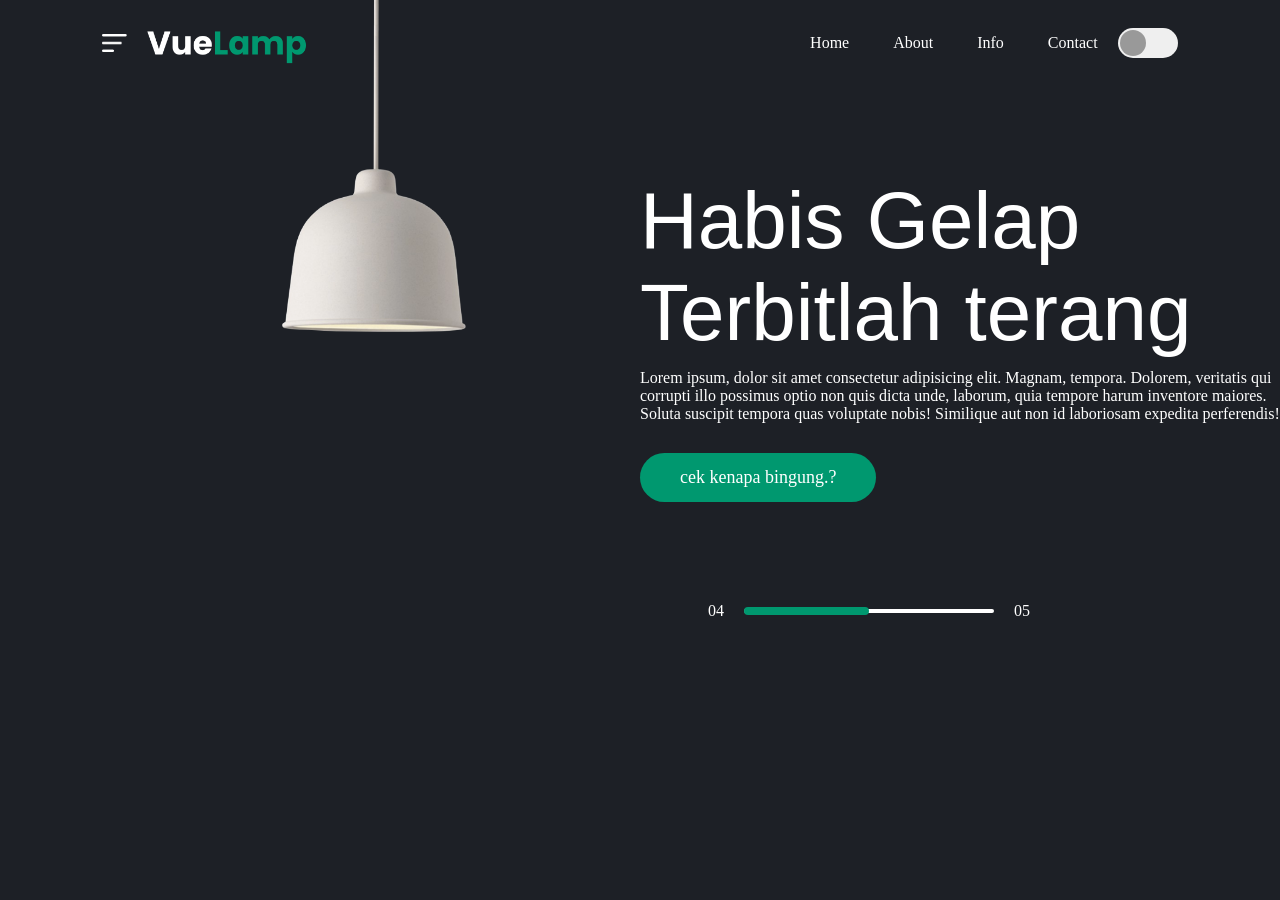
<file: #Website1/index.html>
<!DOCTYPE html>
<html lang="en">
<head>
    <meta charset="UTF-8">
    <meta name="viewport" content="width=device-width, initial-scale=1.0">
    <title>piningit</title>
    <link rel="stylesheet" href="Style.css">
</head>
<body>
    <div class="hero">
        <nav>
            <img src="img/menu.png" alt="" class="menu-img">
            <img src="img/logo.png" alt="" class="logo">
            <ul>
                <li><a href="#">Home</a></li>
                <li><a href="#">About</a></li>
                <li><a href="#">Info</a></li>
                <li><a href="#">Contact</a></li>
            </ul>
            <button type="button" onclick="toggleBtn()" id="btn"><span></span></button>
        </nav>

        <div class="lamp-container">
            <img src="img/lamp.png" alt="" class="lamp">
            <img src="img/light.png" alt="" class="light" id="light">
        </div>

        <div class="text-container">
            <h1 id="Typo">Habis Gelap<br>Terbitlah terang</h1>
            <p>Lorem ipsum, dolor sit amet consectetur adipisicing elit. Magnam, tempora. Dolorem, veritatis qui corrupti illo possimus optio non quis dicta unde, laborum, quia tempore harum inventore maiores. Soluta suscipit tempora quas voluptate nobis! Similique aut non id laboriosam expedita perferendis!</p>
            <a href="#">cek kenapa bingung.?</a>
        </div>
        
        <div class="control">
            <p>04</p>
            <div class="line"><span></span></div>
            <p>05</p>
        </div>
    </div>
    <script src="index.js">
        
    </script>
</body>
</html>
</file>
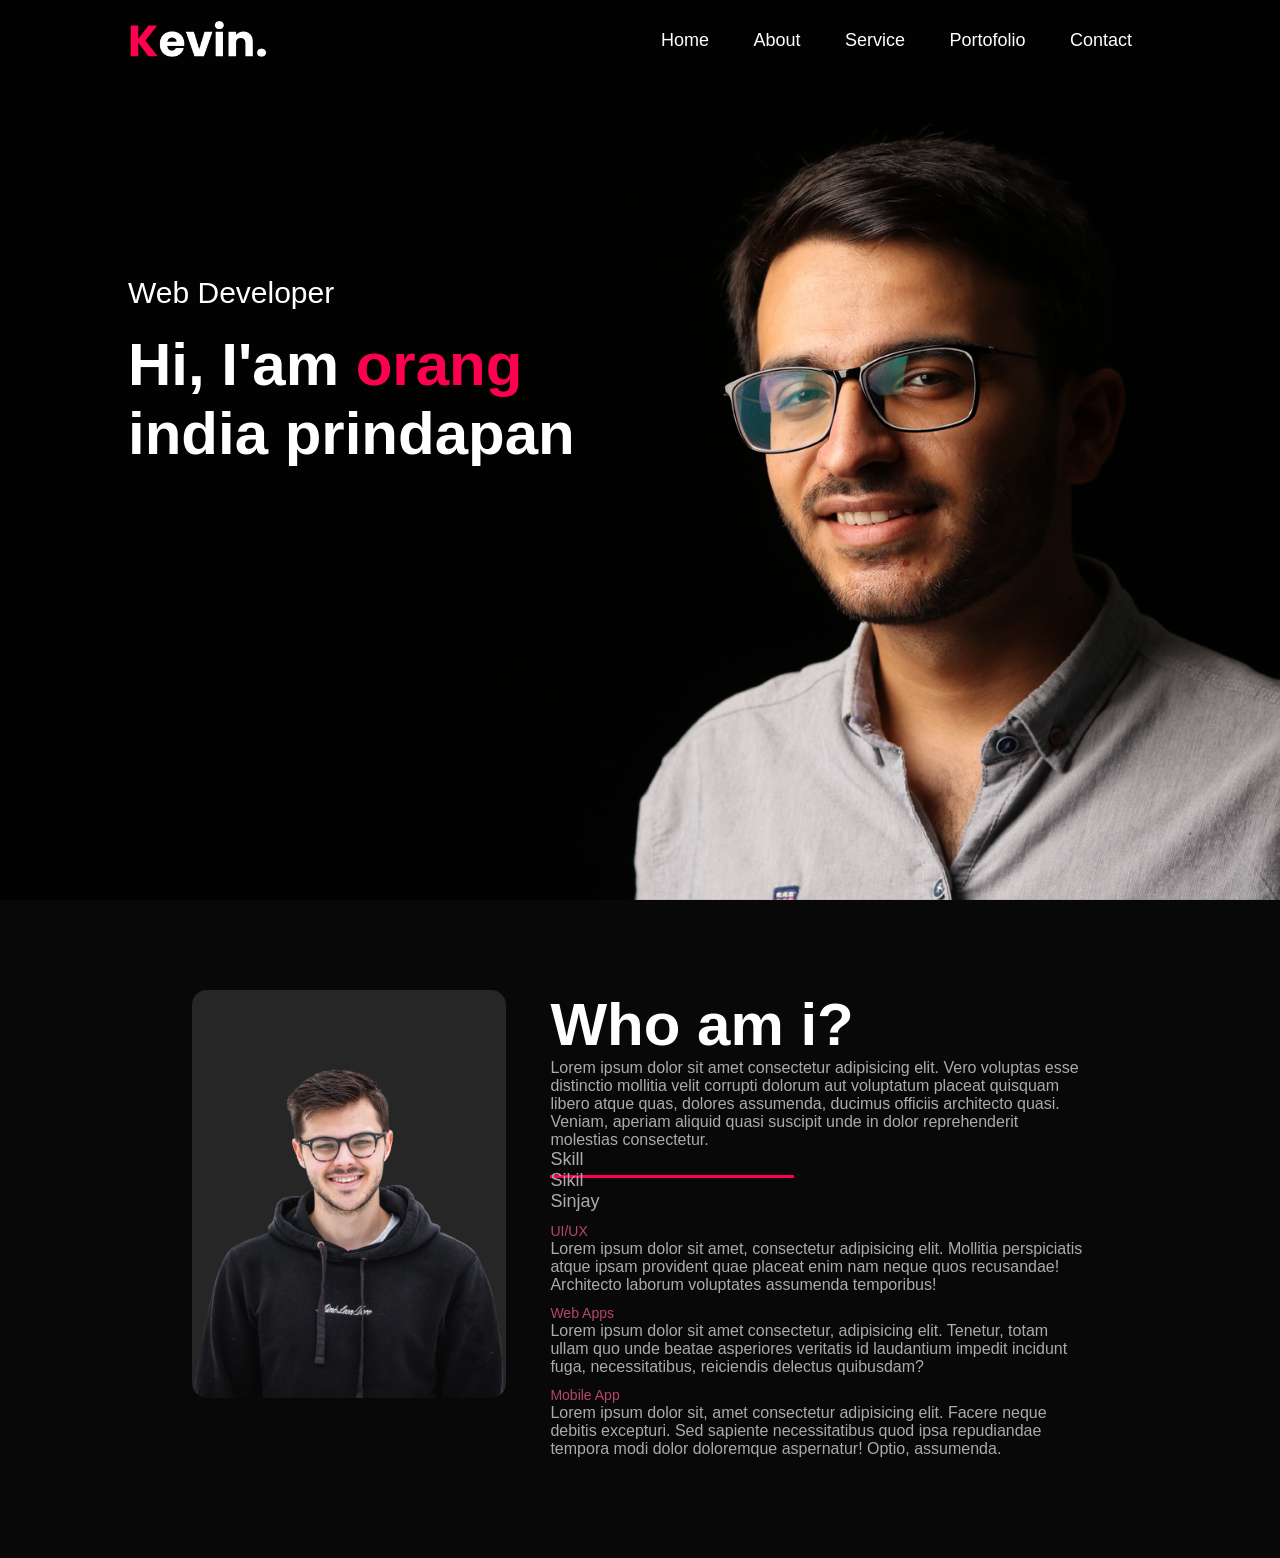
<file: #website3/index.html>
<!DOCTYPE html>
<html lang="en">
<head>
    <meta charset="UTF-8">
    <meta name="viewport" content="width=device-width, initial-scale=1.0">
    <title>Web</title>
    <link rel="stylesheet" href="style.css">
</head>
<body>
    <div id="header">
        <div class="container">
            <nav>
                <img src="img/logo.png" alt="logo" class="logo">
                <ul>
                    <li><a href="">Home</a></li>
                    <li><a href="">About</a></li>
                    <li><a href="">Service</a></li>
                    <li><a href="">Portofolio</a></li>
                    <li><a href="">Contact</a></li>
                </ul>
            </nav>
            <div class="header-text">
                <p>Web Developer</p>
                <h1>Hi, I'am <span>orang</span><br>india prindapan</h1>
            </div>
        </div>
    </div>
    <!-- --------------About---------------- -->
    <div id="about">
        <div class="container">
            <div class="row">
                <div class="about-col-1">
                    <img src="img/user.png" alt="">
                </div>
                <div class="about-col-2">
                    <h1 class="sub-title">Who am i?</h1>
                    <p>Lorem ipsum dolor sit amet consectetur adipisicing elit. Vero voluptas esse distinctio mollitia velit corrupti dolorum aut voluptatum placeat quisquam libero atque quas, dolores assumenda, ducimus officiis architecto quasi. Veniam, aperiam aliquid quasi suscipit unde in dolor reprehenderit molestias consectetur.</p>
                    
                    <div class="tab-titles">
                        <p class="tab-links active-link" onclick="opentab('skill')">Skill</p>
                        <p class="tab-links" onclick="opentab('sikil')">Sikil</p>
                        <p class="tab-links" onclick="opentab('sinjay')">Sinjay</p>
                    </div>
                    <div class="tab-contents active-tab" id="skill">
                        <ul>
                            <li><span>UI/UX</span><br> Lorem ipsum dolor sit amet, consectetur adipisicing elit. Mollitia perspiciatis atque ipsam provident quae placeat enim nam neque quos recusandae! Architecto laborum voluptates assumenda temporibus!</li>
                            <li><span>Web Apps</span><br>Lorem ipsum dolor sit amet consectetur, adipisicing elit. Tenetur, totam ullam quo unde beatae asperiores veritatis id laudantium impedit incidunt fuga, necessitatibus, reiciendis delectus quibusdam?</li>
                            <li><span>Mobile App</span><br>Lorem ipsum dolor sit, amet consectetur adipisicing elit. Facere neque debitis excepturi. Sed sapiente necessitatibus quod ipsa repudiandae tempora modi dolor doloremque aspernatur! Optio, assumenda.</li>
                        </ul>
                    </div>

                    <div class="tab-contents" id="sikil">
                        <ul>
                            <li><span>UI/UX</span><br> Lorem ipsum dolor sit amet, consectetur adipisicing elit. Mollitia perspiciatis atque ipsam provident quae placeat enim nam neque quos recusandae! Architecto laborum voluptates assumenda temporibus!</li>
                            <li><span>Web Apps</span><br>Lorem ipsum dolor sit amet consectetur, adipisicing elit. Tenetur, totam ullam quo unde beatae asperiores veritatis id laudantium impedit incidunt fuga, necessitatibus, reiciendis delectus quibusdam?</li>
                            <li><span>Mobile App</span><br>Lorem ipsum dolor sit, amet consectetur adipisicing elit. Facere neque debitis excepturi. Sed sapiente necessitatibus quod ipsa repudiandae tempora modi dolor doloremque aspernatur! Optio, assumenda.</li>
                        </ul>
                    </div>

                    <div class="tab-contents" id="sinjay">
                        <ul>
                            <li><span>UI/UX</span><br> Lorem ipsum dolor sit amet, consectetur adipisicing elit. Mollitia perspiciatis atque ipsam provident quae placeat enim nam neque quos recusandae! Architecto laborum voluptates assumenda temporibus!</li>
                            <li><span>Web Apps</span><br>Lorem ipsum dolor sit amet consectetur, adipisicing elit. Tenetur, totam ullam quo unde beatae asperiores veritatis id laudantium impedit incidunt fuga, necessitatibus, reiciendis delectus quibusdam?</li>
                            <li><span>Mobile App</span><br>Lorem ipsum dolor sit, amet consectetur adipisicing elit. Facere neque debitis excepturi. Sed sapiente necessitatibus quod ipsa repudiandae tempora modi dolor doloremque aspernatur! Optio, assumenda.</li>
                        </ul>
                    </div>
                </div>
            </div>
        </div>
    </div>
    <script src="script.js"></script>
</body>
</html>
</file>
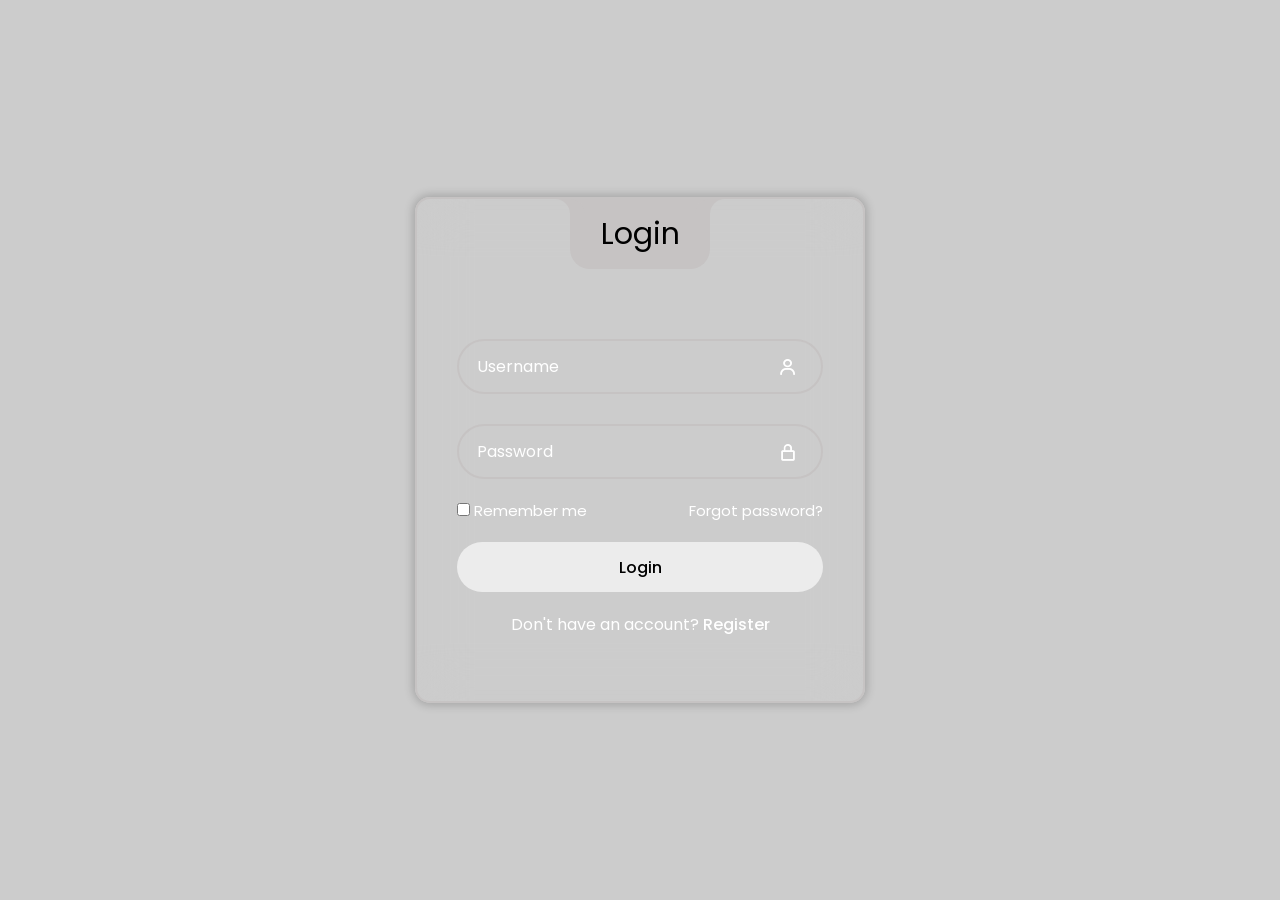
<file: Logres/index.html>
<!DOCTYPE html>
<html lang="en" >
<head>
  <meta charset="UTF-8">
  <title>Modern Login Form | CodingStella </title>
  <link rel='stylesheet' href='https://unpkg.com/boxicons@2.1.4/css/boxicons.min.css'>
<link rel='stylesheet' href='https://fonts.googleapis.com/css2?family=Poppins&amp;display=swap'><link rel="stylesheet" href="style.css">

</head>
<body>
<!-- partial:index.partial.html -->
<div class="wrapper">
  <div class="login_box">
    <div class="login-header">
      <span>Login</span>
    </div>

    <div class="input_box">
      <input type="text" id="user" class="input-field" required>
      <label for="user" class="label">Username</label>
      <i class="bx bx-user icon"></i>
    </div>

    <div class="input_box">
      <input type="password" id="pass" class="input-field" required>
      <label for="pass" class="label">Password</label>
      <i class="bx bx-lock-alt icon"></i>
    </div>

    <div class="remember-forgot">
      <div class="remember-me">
        <input type="checkbox" id="remember">
        <label for="remember">Remember me</label>
      </div>

      <div class="forgot">
        <a href="#">Forgot password?</a>
      </div>
    </div>

    <div class="input_box">
      <input type="submit" class="input-submit" value="Login">
    </div>

    <div class="register">
      <span>Don't have an account? <a href="#">Register</a></span>
    </div>
  </div>
</div>
<!-- partial -->
  
</body>
</html>
</file>
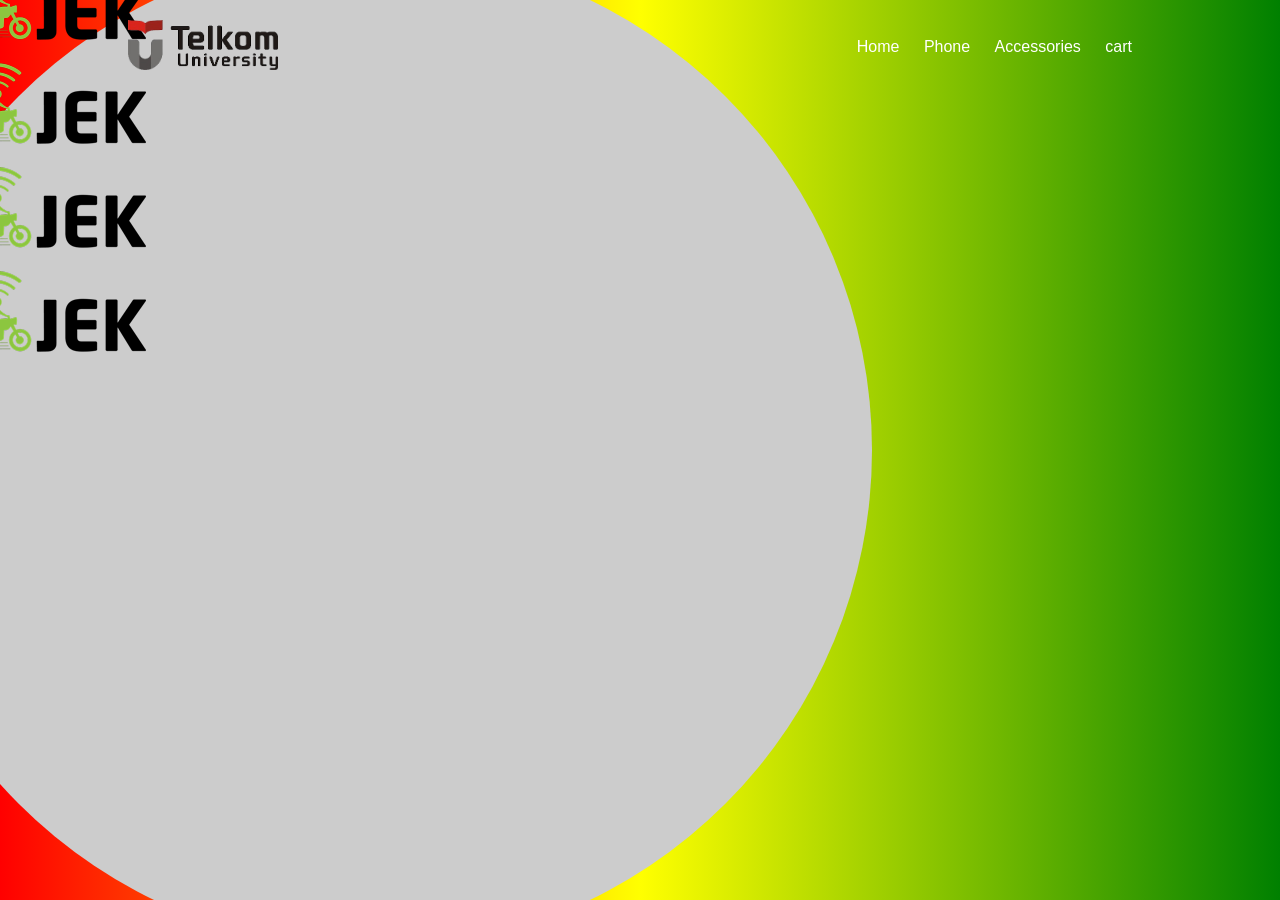
<file: WEBIndi/index.html>
<!DOCTYPE html>
<html lang="en">
<head>
    <meta charset="UTF-8">
    <meta name="viewport" content="width=device-width, initial-scale=1.0">
    <title>WEB</title>
    <link rel="stylesheet" href="style.css">
</head>
<body>
    <div class="main">
        <nav>
            <div class="logo">
                <img src="KAmpusIdaman-removebg-preview.png"  alt="Logo Kampus Idaman">
            </div>
            <div class="nav-links">
                <ul>
                    <li><a href="">Home</a></li>
                    <li><a href="">Phone</a></li>
                    <li><a href="">Accessories</a></li>
                    <li><a href="">cart</a></li>
                </ul>
            </div>
        </nav>

        <div class="information">
            <div id="circle">
                <div class="feature one">
                    <img src="gojek.png" alt="">
                    
                </div>
                <div class="feature two">
                    <img src="gojek.png" alt="">
                </div>
                <div class="feature three">
                    <img src="gojek.png" alt="">
                </div>
                <div class="feature four">
                    <img src="gojek.png" alt="">
                </div>
            </div>
        </div>
    </div>
</body>
</html>
</file>
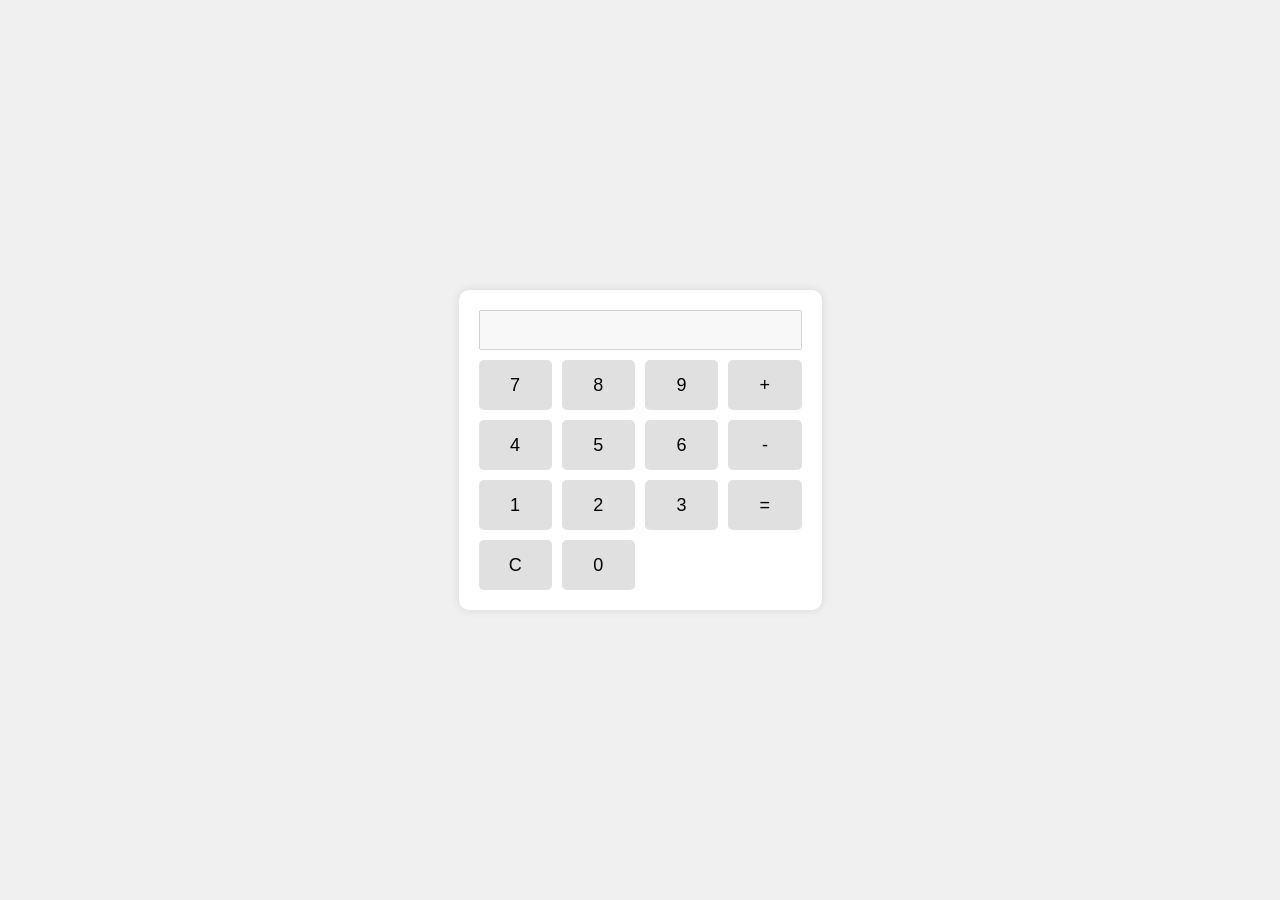
<file: Calculator/#1/Index.html>
<!DOCTYPE html>
<html lang="en">
<head>
    <meta charset="UTF-8">
    <meta name="viewport" content="width=device-width, initial-scale=1.0">
    <title>Calculator</title>
    <link rel="stylesheet" href="style.css">
</head>
<body>
    <div class="calculator">
        <input type="text" id="display" disabled>
        <div class="buttons">
            <button onclick="appendToDisplay('7')">7</button>
            <button onclick="appendToDisplay('8')">8</button>
            <button onclick="appendToDisplay('9')">9</button>
            <button onclick="appendToDisplay('+')">+</button>
            <button onclick="appendToDisplay('4')">4</button>
            <button onclick="appendToDisplay('5')">5</button>
            <button onclick="appendToDisplay('6')">6</button>
            <button onclick="appendToDisplay('-')">-</button>
            <button onclick="appendToDisplay('1')">1</button>
            <button onclick="appendToDisplay('2')">2</button>
            <button onclick="appendToDisplay('3')">3</button>
            <button onclick="calculate()">=</button>
            <button onclick="clearDisplay()">C</button>
            <button onclick="appendToDisplay('0')">0</button>
        </div>
    </div>
    <script src="apps.js"></script>
</body>
</html>
</file>
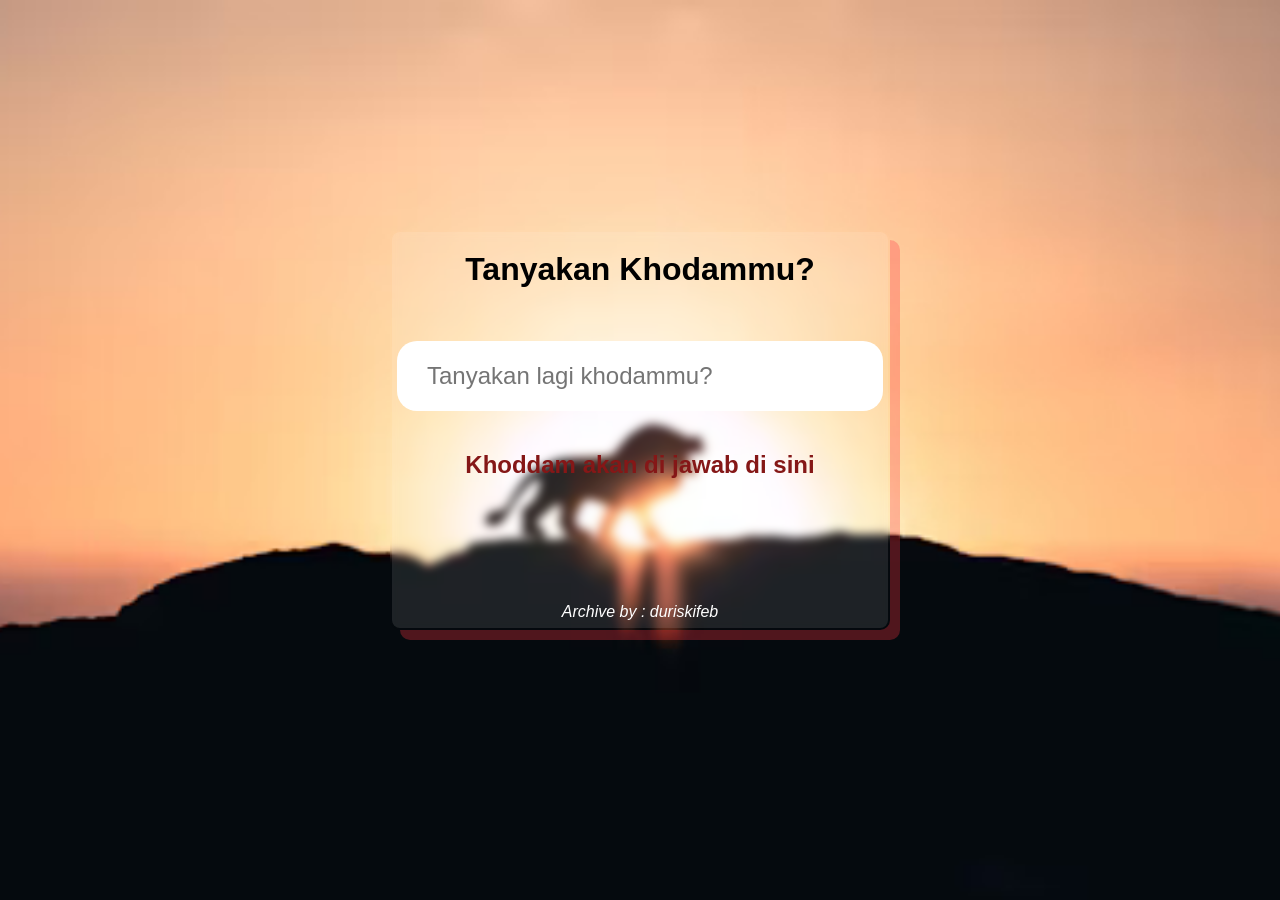
<file: Chat/chatboot/index.html>
<!DOCTYPE html>
<html lang="en">
<head>
    <meta charset="UTF-8">
    <meta name="viewport" content="width=device-width, initial-scale=1.0">
    <title>Chattboot men</title>
    <link rel="stylesheet" href="style.css">
</head>
<body>
    <div class="container">
        <h1>Tanyakan Khodammu?</h1>
        <div class="ask-input">
            <input type="text" id="questionBox" 
            onkeydown="if(event.keyCode == 13){chat()}"
            placeholder="Tanyakan lagi khodammu?">
        </div>
        <p id="answerBox">Khoddam akan di jawab di sini</p>
        <cite>Archive by : duriskifeb</cite>
    </div>
    <script src="apps.js"></script>
</body>
</html>
</file>
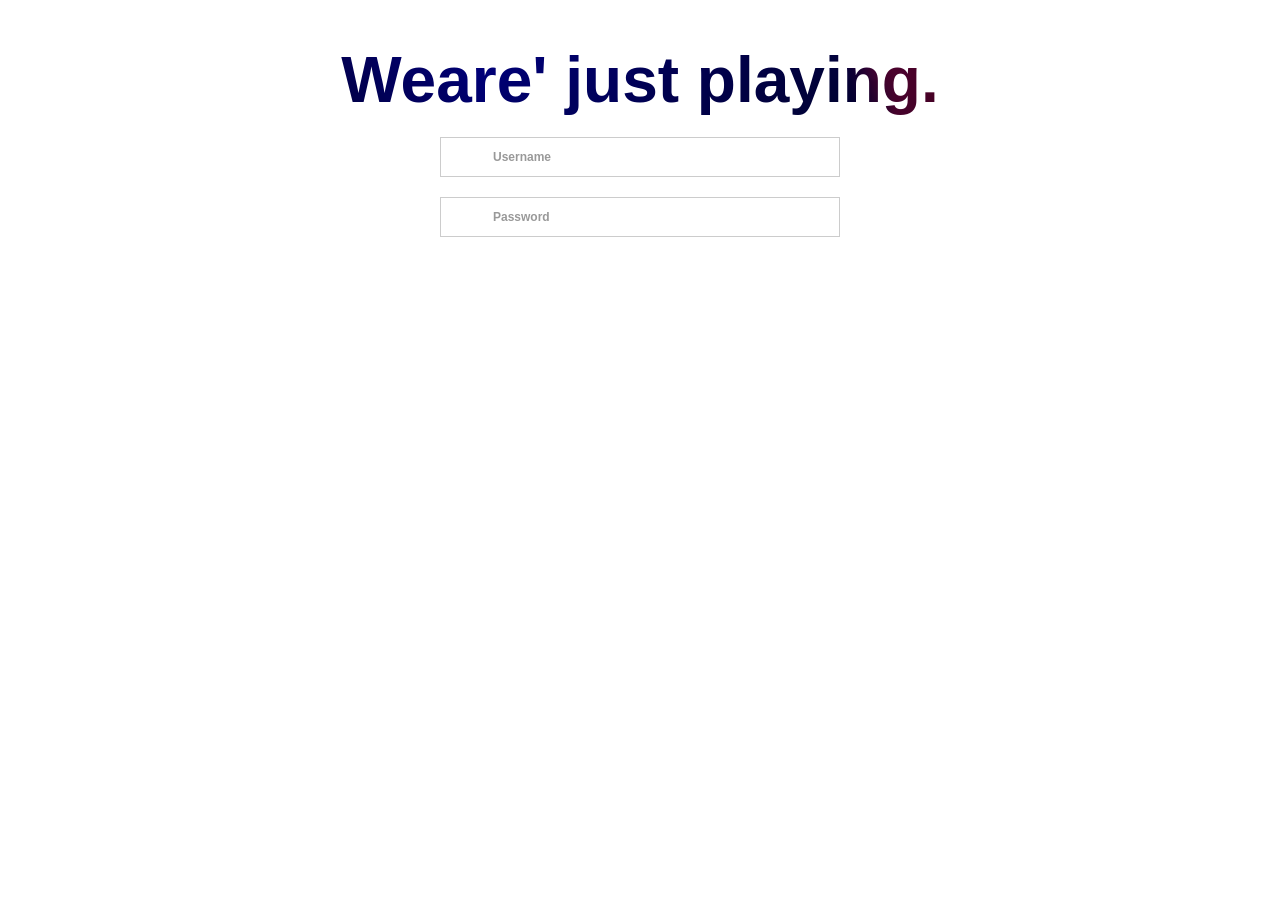
<file: Logres/GoogleTips/index.html>
<!DOCTYPE html>
<html lang="en">
<head>
    <meta charset="UTF-8">
    <meta name="viewport" content="width=device-width, initial-scale=1.0">
    <link rel="stylesheet" href="style.css">
    <title>Google Trick</title>
</head>
<body>
    <h1 id="text-1">Weare' just playing.</h1>
    <form action="">
        <input type="email" id="email" required>
        <label for="username">Username</label>
    </form>
    <form action="">
        <input type="password" id="password" required>
        <label for="password">Password</label>
    </form>
</body>
</html>
</file>
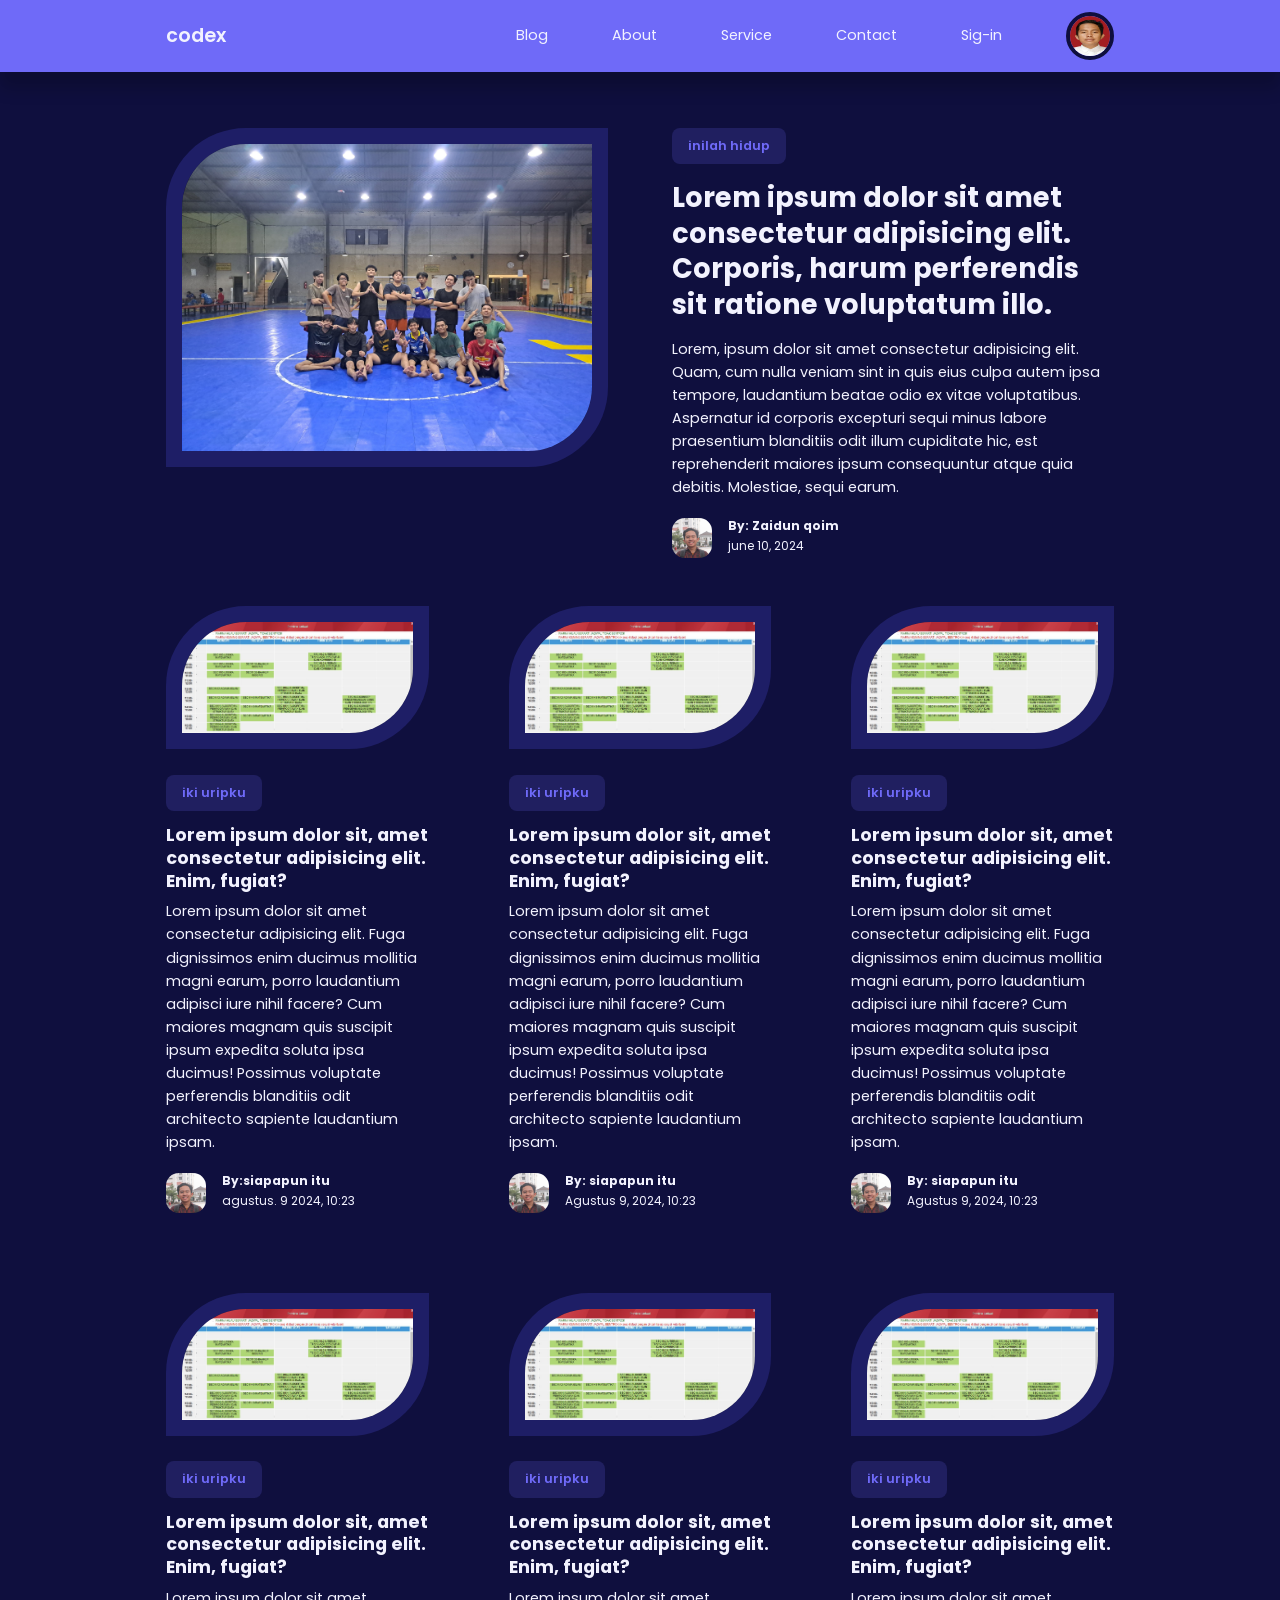
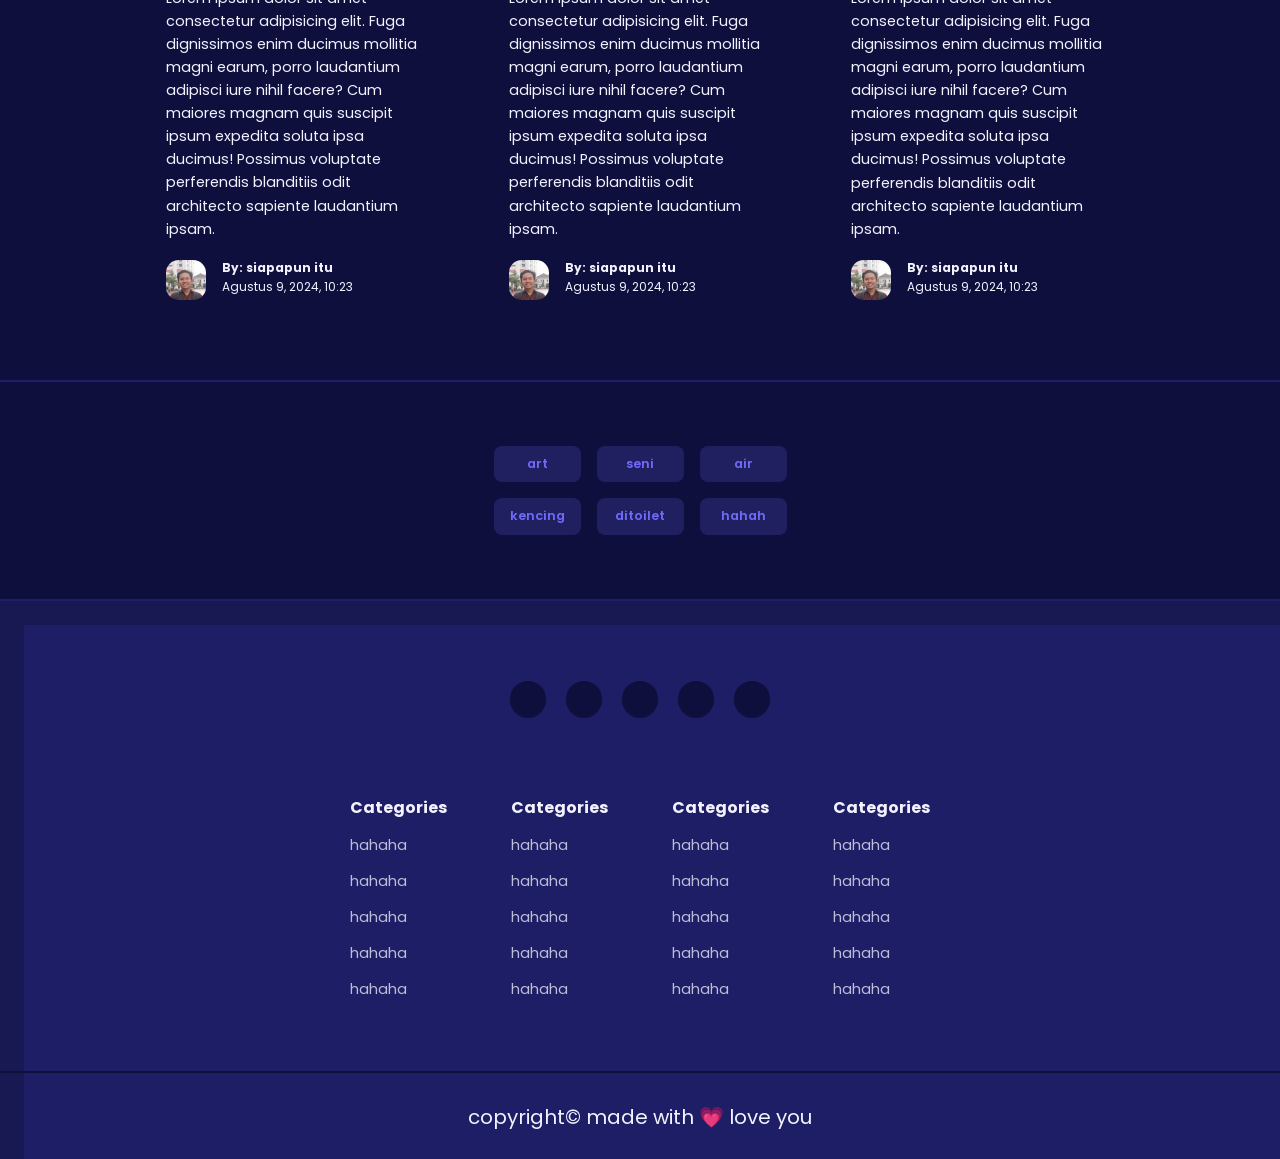
<file: Portofolio/Codex/index.html>
<!DOCTYPE html>
<html lang="en">
  <head>
    <meta charset="UTF-8" />
    <meta name="viewport" content="width=device-width, initial-scale=1.0" />
    <!-- stlesheet  -->
    <link rel="stylesheet" href="css/style.css" />
    <!-- Icons -->
    <link
      rel="stylesheet"
      href="https://unicons.iconscout.com/release/v4.0.8/css/line.css"
    />
    <!-- fonts -->
    <link rel="preconnect" href="https://fonts.googleapis.com" />
    <link rel="preconnect" href="https://fonts.gstatic.com" crossorigin />
    <link
      href="https://fonts.googleapis.com/css2?family=Poppins:ital,wght@0,300;1,400&display=swap"
      rel="stylesheet"
    />
    <title>codex</title>
  </head>
  <body>
    <nav>
      <div class="container nav_container">
        <a href="index.html" class="nav_logo">codex</a>
        <ul class="nav_items">
          <li><a href="blog.html">Blog</a></li>
          <li><a href="about.html">About</a></li>
          <li><a href="services.html">Service</a></li>
          <li><a href="contact.html">Contact</a></li>
          <li><a href="blog.html">Sig-in</a></li>
          <li class="nav_profile">
              <div class="avatar">
                  <img
                      src="images/6efcdc08-aa63-4e1e-9971-8c160a2f2d03300.jpg"
                      alt=""/>
              </div>
              <ul>
                  <li><a href="dashboard.html">Dashboard</a></li>
                  <li><a href="logout.html">Logout</a></li>
              </ul>
          </li>
        </ul>

        <button id="open_nav-btn"><i class="uil uil-bars"></i></button>
        <button id="close_nav-btn"><i class="uil uil-times"></i></button>
      </div>
    </nav>
    
    <!-- End of nav -->

     <section class="featured">
        <div class="container feautured-container">
            <div class="post-thumbnail">
                <img src="images/IMG-20240614-WA0097.jpg" alt="">
            </div>
            <div class="post-info">
                <a href="" class="category-button">inilah hidup</a>
                <h2 class="post-title"><a href="post.html">Lorem ipsum dolor sit amet consectetur adipisicing elit. Corporis, harum perferendis sit ratione voluptatum illo.</a></h2>
                <p class="post_author">
                    Lorem, ipsum dolor sit amet consectetur adipisicing elit. Quam, cum nulla veniam sint in quis eius culpa autem ipsa tempore, laudantium beatae odio ex vitae voluptatibus. Aspernatur id corporis excepturi sequi minus labore praesentium blanditiis odit illum cupiditate hic, est reprehenderit maiores ipsum consequuntur atque quia debitis. Molestiae, sequi earum.
                </p>
                <div class="post-author"> 
                    <div class="post_author-avatar">
                        <img src="images/saya.jpeg" >
                    </div>
                    <div class="post_author-info">
                        <h5>By: Zaidun qoim</h5>
                        <small>june 10, 2024</small>
                    </div>
                </div>
            </div>
        </div>
     </section>
     <!-- end of featured -->
      <!-- post -->

    <section class="posts">
      <div class="container posts_container">
        <!-- arttiker pertama -->
        <article class="post">
          <div class="post-thumbnail">
            <img src="images/f4b278f3-1951-4a77-8198-d31e0f673aee.jpg">
          </div>
          <div class="postinfo">
            <a href="" class="category-button">iki uripku</a>
            <h3 class="post_title">
              <a href="post.html">Lorem ipsum dolor sit, amet consectetur adipisicing elit. Enim, fugiat?</a>
            </h3>
            <p class="post_body">
              Lorem ipsum dolor sit amet consectetur adipisicing elit. Fuga dignissimos enim ducimus mollitia magni earum, porro laudantium adipisci iure nihil facere? Cum maiores magnam quis suscipit ipsum expedita soluta ipsa ducimus! Possimus voluptate perferendis blanditiis odit architecto sapiente laudantium ipsam.
            </p>
            <div class="post-author">
              <div class="post_author-avatar">
                <img src="images/saya.jpeg" alt="">
              </div>
              <div class="post_author-info">
                <h5>By:siapapun itu</h5>
                <small>agustus. 9 2024, 10:23</small>
              </div>
            </div>
          </div>
        </article>
  <!-- Artikel kedua -->
  <article class="post">
    <div class="post-thumbnail">
      <img src="images/f4b278f3-1951-4a77-8198-d31e0f673aee.jpg">
    </div>
    <div class="postinfo">
      <a href="" class="category-button">iki uripku</a>
      <h3 class="post_title">
        <a href="post.html">Lorem ipsum dolor sit, amet consectetur adipisicing elit. Enim, fugiat?</a>
      </h3>
      <p class="post_body">
        Lorem ipsum dolor sit amet consectetur adipisicing elit. Fuga dignissimos enim ducimus mollitia magni earum, porro laudantium adipisci iure nihil facere? Cum maiores magnam quis suscipit ipsum expedita soluta ipsa ducimus! Possimus voluptate perferendis blanditiis odit architecto sapiente laudantium ipsam.
      </p>
      <div class="post-author">
        <div class="post_author-avatar">
          <img src="images/saya.jpeg" alt="">
        </div>
        <div class="post_author-info">
          <h5>By: siapapun itu</h5>
          <small>Agustus 9, 2024, 10:23</small>
        </div>
      </div>
    </div>
  </article>

  <!-- Artikel ketiga -->
  <article class="post">
    <div class="post-thumbnail">
      <img src="images/f4b278f3-1951-4a77-8198-d31e0f673aee.jpg">
    </div>
    <div class="postinfo">
      <a href="" class="category-button">iki uripku</a>
      <h3 class="post_title">
        <a href="post.html">Lorem ipsum dolor sit, amet consectetur adipisicing elit. Enim, fugiat?</a>
      </h3>
      <p class="post_body">
        Lorem ipsum dolor sit amet consectetur adipisicing elit. Fuga dignissimos enim ducimus mollitia magni earum, porro laudantium adipisci iure nihil facere? Cum maiores magnam quis suscipit ipsum expedita soluta ipsa ducimus! Possimus voluptate perferendis blanditiis odit architecto sapiente laudantium ipsam.
      </p>
      <div class="post-author">
        <div class="post_author-avatar">
          <img src="images/saya.jpeg" alt="">
        </div>
        <div class="post_author-info">
          <h5>By: siapapun itu</h5>
          <small>Agustus 9, 2024, 10:23</small>
        </div>
      </div>
    </div>
  </article>
  <!-- Artikel empat -->
  <article class="post">
    <div class="post-thumbnail">
      <img src="images/f4b278f3-1951-4a77-8198-d31e0f673aee.jpg">
    </div>
    <div class="postinfo">
      <a href="" class="category-button">iki uripku</a>
      <h3 class="post_title">
        <a href="post.html">Lorem ipsum dolor sit, amet consectetur adipisicing elit. Enim, fugiat?</a>
      </h3>
      <p class="post_body">
        Lorem ipsum dolor sit amet consectetur adipisicing elit. Fuga dignissimos enim ducimus mollitia magni earum, porro laudantium adipisci iure nihil facere? Cum maiores magnam quis suscipit ipsum expedita soluta ipsa ducimus! Possimus voluptate perferendis blanditiis odit architecto sapiente laudantium ipsam.
      </p>
      <div class="post-author">
        <div class="post_author-avatar">
          <img src="images/saya.jpeg" alt="">
        </div>
        <div class="post_author-info">
          <h5>By: siapapun itu</h5>
          <small>Agustus 9, 2024, 10:23</small>
        </div>
      </div>
    </div>
  </article>
  <!-- Artikel lima -->
  <article class="post">
    <div class="post-thumbnail">
      <img src="images/f4b278f3-1951-4a77-8198-d31e0f673aee.jpg">
    </div>
    <div class="postinfo">
      <a href="" class="category-button">iki uripku</a>
      <h3 class="post_title">
        <a href="post.html">Lorem ipsum dolor sit, amet consectetur adipisicing elit. Enim, fugiat?</a>
      </h3>
      <p class="post_body">
        Lorem ipsum dolor sit amet consectetur adipisicing elit. Fuga dignissimos enim ducimus mollitia magni earum, porro laudantium adipisci iure nihil facere? Cum maiores magnam quis suscipit ipsum expedita soluta ipsa ducimus! Possimus voluptate perferendis blanditiis odit architecto sapiente laudantium ipsam.
      </p>
      <div class="post-author">
        <div class="post_author-avatar">
          <img src="images/saya.jpeg" alt="">
        </div>
        <div class="post_author-info">
          <h5>By: siapapun itu</h5>
          <small>Agustus 9, 2024, 10:23</small>
        </div>
      </div>
    </div>
  </article>
  <!-- Artikel enam -->
  <article class="post">
    <div class="post-thumbnail">
      <img src="images/f4b278f3-1951-4a77-8198-d31e0f673aee.jpg">
    </div>
    <div class="postinfo">
      <a href="" class="category-button">iki uripku</a>
      <h3 class="post_title">
        <a href="post.html">Lorem ipsum dolor sit, amet consectetur adipisicing elit. Enim, fugiat?</a>
      </h3>
      <p class="post_body">
        Lorem ipsum dolor sit amet consectetur adipisicing elit. Fuga dignissimos enim ducimus mollitia magni earum, porro laudantium adipisci iure nihil facere? Cum maiores magnam quis suscipit ipsum expedita soluta ipsa ducimus! Possimus voluptate perferendis blanditiis odit architecto sapiente laudantium ipsam.
      </p>
      <div class="post-author">
        <div class="post_author-avatar">
          <img src="images/saya.jpeg" alt="">
        </div>
        <div class="post_author-info">
          <h5>By: siapapun itu</h5>
          <small>Agustus 9, 2024, 10:23</small>
        </div>
      </div>
    </div>
  </article>
</section>

        
        <!-- end post -->

      <section class="categoory_buttons">
        <div class="container category_buttons-container">
          <a href="" class="category-button">art</a>
          <a href="" class="category-button">seni</a>
          <a href="" class="category-button">air</a>
          <a href="" class="category-button">kencing</a>
          <a href="" class="category-button">ditoilet</a>
          <a href="" class="category-button">hahah</a>
        </div>
      </section>

      <!-- end catergorybuttons -->

      <footer>
        <div class="footer_socials">
          <a href="" target="_blank"><i class="uil uil-youtube"></i></a>
          <a href="" target="_blank"><i class="uil uil-facebook"></i></a>
          <a href="" target="_blank"><i class="uil uil-phone"></i></a>
          <a href="" target="_blank"><i class="uil uil-instagram-alt"></i></a>
          <a href="" target="_blank"><i class="uil uil-twitter"></i></a>
        </div>
        <div class="container footer-container">
          <article>
            <h4>Categories</h4>
            <ul>
              <li><a href="">hahaha</a></li>
              <li><a href="">hahaha</a></li>
              <li><a href="">hahaha</a></li>
              <li><a href="">hahaha</a></li>
              <li><a href="">hahaha</a></li>
            </ul>
          </article>
          <article>
            <h4>Categories</h4>
            <ul>
              <li><a href="">hahaha</a></li>
              <li><a href="">hahaha</a></li>
              <li><a href="">hahaha</a></li>
              <li><a href="">hahaha</a></li>
              <li><a href="">hahaha</a></li>
            </ul>
          </article>
          <article>
            <h4>Categories</h4>
            <ul>
              <li><a href="">hahaha</a></li>
              <li><a href="">hahaha</a></li>
              <li><a href="">hahaha</a></li>
              <li><a href="">hahaha</a></li>
              <li><a href="">hahaha</a></li>
            </ul>
          </article>
          <article>
            <h4>Categories</h4>
            <ul>
              <li><a href="">hahaha</a></li>
              <li><a href="">hahaha</a></li>
              <li><a href="">hahaha</a></li>
              <li><a href="">hahaha</a></li>
              <li><a href="">hahaha</a></li>
            </ul>
          </article>
        </div>
        <div class="footer_copyright">
          <small>copyright© made with 💗 love you</small>
        </div>
      </footer>
      </div>
    </section> 

    <!-- script js -->
     <script src="js/main.js"></script>
  </body>
</html>
</file>
<file: #Website1/Style.css>
* {
    margin: 0;
    padding: 0;

}

.hero {
    background: #1d2026;
    min-height: 100vh;
    width: 100%;
    color: #fff;
    position: relative;
}

nav {
    display: flex;
    align-items: center;
    padding: 20px 8%;

}

nav .menu-img {
    width: 25px;
    margin-right: 20px;
    cursor: pointer;
}

nav .logo {
    width: 160px;
    cursor: pointer;
}

nav ul {
    flex: 1;
    text-align: right;
}

nav ul li {
    display: inline-block;
    list-style: none;
    margin: 0 20px;
}

nav ul li a {
    text-decoration: none;
    color: #fff;
}

button {
    background: #efefef;
    height: 30px;
    width: 60px;
    border-radius: 20px;
    border: 0;
    outline: 0;
    cursor: pointer;
    transition: background 0.5s;
}

button span {
    display: block;
    background: #999;
    height: 26px;
    width: 26px;
    border-radius: 50%;
    margin-left: 2px;
    transition: background 0.5s, margin-left 0.5s;
}

.lamp-container {
    position: absolute;
    top: -20px;
    left: 22%;
    width: 200px;
}
.lamp {
    width: 92%;

}

.light {
    position: absolute;
    top:  97%;
    transform: translateX(-50%);
    width: 500px;
    margin-left: -100px;
    opacity: 0;
    transition: opacity 0.5s;
}

.text-container {
    min-width: 600px;
    margin-top: 7%;
    margin-left: 50%;
}

.text-container h1 {
    font-size: 80px;
    font-weight: 400;
    font-family: 'Poppins', sans-serif;
}


@font-face {
  font-family: 'Netto Brushes';
  src: url('Netto\ Brushes.otf') format('opentype');
}

.text-container p {
    margin-top: 10px;
}

.text-container a {
    text-decoration: none;
    background: #00986f;
    padding: 14px 40px;
    display: inline-block;
    color: #fff;
    font-size: 18px;
    margin-top: 30px;
    border-radius: 30px;
}

.control {
    display: flex;
    align-items: center;
    justify-content: flex-end;
    margin-top: 100px;
    margin-right: 250px;
    
}

.control .line {
    width: 250px;
    height: 4px;
    background: #fff;
    margin: 0 20px;
    border-radius: 2px;

}

.control .line span {
    width: 50%;
    height: 8px;
    margin-top: -2px;
    border-radius: 4px;
    background: #00986f;
    display: block;
}

.active {
    background: green;
}

.active span{
    background: #fff;
    margin-left: 31px;
}

.on {
    opacity: 1;
}
</file>
<file: #website3/style.css>
* {
    margin: 0;
    padding: 0;
    font-family: 'Poppins', sans-serif;
    box-sizing: border-box;
}

body {
    background: #080808;
    color: white;
}

#header {
    width: 100%;
    height: 100vh;
    background-image: url(img/background.png);
    background-size: cover;
    background-position: center;
}
.container {
    padding: 10px 10%;
}

nav {
    display: flex;
    align-items: center;
    justify-content: space-between;
    flex-wrap: wrap;
}
/* kode tersebut agar tuisanny kepinggir lis nama menu content nya */
.logo {
    width: 140px;
}

nav ul li {
    display: inline-block;
    list-style: none;
    margin: 10px 20px;
}
nav ul li a {
    color: #fff;
    text-decoration: none;
    font-size: 18px; 
    position: relative;
}
nav ul li a::after {
    content: '';
    width: 0;
    height: 3px;
    background: #ff004f;
    position: absolute;
    left: 50%; /* Mengatur posisi relatif terhadap parent (li) ke tengah */
    transform: translateX(-50%); /* Menggeser sejauh setengah lebar ke kiri untuk menyesuaikan posisi ke tengah */
    bottom: -6px;
    transition: 0.5s;
}
/* tampilanya menjadi sesuai dengan yang ku ingin kan */

nav ul li a:hover::after{
    width: 100%;
}
.header-text {
    margin-top: 20%;
    font-size: 30px;
}
.header-text h1 {
    font-size: 60px;
    margin-top: 20px;
}
.header-text h1 span {
    color: #ff004f;
}
/* --------------about-------------- */
#about {
    padding: 80px ;
    color: #ababab;
}
.row {
    display: flex;
    justify-content: space-between;
    flex-wrap: wrap;
    
}
.about-col-1 {
    flex-basis: 35%;
}
.about-col-1 img {
        width: 100%;
        border-radius: 15px;
}
.about-col-2 {
    flex-basis: 60%;    
}
.sub-title {
    font-size: 60px;
    font-weight: 600;
    color: #fff;
}
.tab-title {
    display: flex;
    margin: 20px 0 40px;
}
.tab-links {
    margin-right: 50px;
    font-size: 18px;
    font-weight: 500;
    cursor: pointer;
    position: relative;
}
/* Membuat baris geser ketengah */
.tab-links::after {
    content: '';
    width: 0;
    height: 3px;
    background: #ff004f;
    position: absolute;
    left: 0;
    bottom: -8px;
    transition: 0.5s;   
}
.tab-links.active-link::after {
    width: 50%;
}

.tab-contents ul li {
    list-style: none;
    margin: 10px 0;
}
.tab-contents ul li span {
    color: #b54769;
    font-size: 14px;
}
.tab-contents {
    display: none;
}
.tab-contents.active-tab {
    display: block;
}
</file>
<file: Logres/style.css>
* {
  margin: 0;
  padding: 0;
  box-sizing: border-box;
  font-family: "Poppins", sans-serif;
}

:root {
  --primary-color: #c6c3c3;
  --second-color: #ffffff;
  --black-color: #000000;
}

body {
  background-image: url("http://codingstella.com/wp-content/uploads/2024/01/download-6-scaled.jpeg");
  background-position: center;
  background-size: cover;
  background-repeat: no-repeat;
  background-attachment: fixed;
}

a {
  text-decoration: none;
  color: var(--second-color);
}

a:hover {
  text-decoration: underline;
}

.wrapper {
  width: 100%;
  display: flex;
  justify-content: center;
  align-items: center;
  min-height: 100vh;
  background-color: rgba(0, 0, 0, 0.2);
}

.login_box {
  position: relative;
  width: 450px;
  backdrop-filter: blur(25px);
  border: 2px solid var(--primary-color);
  border-radius: 15px;
  padding: 7.5em 2.5em 4em 2.5em;
  color: var(--second-color);
  box-shadow: 0px 0px 10px 2px rgba(0, 0, 0, 0.2);
}

.login-header {
  position: absolute;
  top: 0;
  left: 50%;
  transform: translateX(-50%);
  display: flex;
  align-items: center;
  justify-content: center;
  background-color: var(--primary-color);
  width: 140px;
  height: 70px;
  border-radius: 0 0 20px 20px;
}

.login-header span {
  font-size: 30px;
  color: var(--black-color);
}

.login-header::before {
  content: "";
  position: absolute;
  top: 0;
  left: -30px;
  width: 30px;
  height: 30px;
  border-top-right-radius: 50%;
  background: transparent;
  box-shadow: 15px 0 0 0 var(--primary-color);
}

.login-header::after {
  content: "";
  position: absolute;
  top: 0;
  right: -30px;
  width: 30px;
  height: 30px;
  border-top-left-radius: 50%;
  background: transparent;
  box-shadow: -15px 0 0 0 var(--primary-color); /* Removed space before --primary-color */
}

.input_box {
  position: relative;
  display: flex;
  flex-direction: column;
  margin: 20px 0;
}

.input-field {
  width: 100%;
  height: 55px;
  font-size: 16px;
  background: transparent;
  color: var(--second-color);
  padding-inline: 20px 50px;
  border: 2px solid var(--primary-color);
  border-radius: 30px;
  outline: none;
}

#user {
  margin-bottom: 10px;
}

.label {
  position: absolute;
  top: 15px;
  left: 20px;
  transition: 0.2s;
}

.input-field:focus ~ .label,
.input-field:valid .label {
  /* Added missing closing brace here */
  position: absolute;
  top: -10px;
  left: 20px;
  font-size: 14px;
  background-color: var(--primary-color);
  border-radius: 30px;
  color: var(--black-color);
  padding: 0 10px;
} /* Closed the missing brace */

.icon {
  position: absolute;
  top: 18px;
  right: 25px;
  font-size: 20px;
}

.remember-forgot {
  display: flex;
  justify-content: space-between;
  font-size: 15px;
}

.input-submit {
  width: 100%;
  height: 50px;
  background: #ececec;
  font-size: 16px;
  font-weight: 500;
  border: none;
  border-radius: 30px;
  cursor: pointer;
  transition: 0.3s;
}

.input-submit:hover {
  background: var(--second-color);
}

.register {
  text-align: center;
}

.register a {
  font-weight: 500;
}

@media only screen and (max-width: 564px) {
  .wrapper {
    padding: 20px;
  }

  .login_box {
    padding: 7.5em 1.5em 4em 1.5em;
  }
}
</file>
<file: WEBIndi/style.css>
* {
    margin: 0;
    padding: 0;
    font-family: sans-serif;
}

.main {
    width: 100%;
    height: 100vh;
    position: relative;
    overflow: hidden;
    background: linear-gradient(to right, red, yellow, green);
}

nav {
    width: 80%;
    position: static;
    margin: 20px auto;
    z-index: 1;
    display: flex;
    align-items: center;
}

.logo {
    flex-basis: 20%;
    position: relative;
    z-index: 2;
}

.logo img {
    width: 150px;
}

.nav-links {
    flex-basis: 80%;
    z-index: 2;
    text-align: right; /* Mengatur tulisan ul li untuk berada di sebelah kanan */
}

.nav-links ul {
    margin-right: 20px; /* Menambahkan jarak antara logo dan tulisan ul li */
}

.nav-links ul li {
    list-style: none;
    display: inline-block;
    margin-left: 20px; /* Menambahkan jarak antara setiap tulisan ul li */
    position: relative;
    z-index: 2;
}

.nav-links ul li a {
    color: #fff;
    text-decoration: none;
}

.nav-links ul li a span {
    display: block;
}

.information {
    width: 1000px;
    height: 1000px;
    position: absolute;
    top: 50%;
    left: -10%;
    transform: translateY(-50%);
    z-index: 0;
}

#circle {
    width: 1000px;
    height: 1000px;
    position: absolute;
    top: 0;
    left: 0;
    border-radius: 50%;
    background: #ccc;
    z-index: -1;
}

.one {
    top: 450px;
    right: 50px;
}
.two {
    top: 150px;
    left: 350px;
}
.three {
    bottom: 450px;
    left: 50px;
}
.four {
    bottom: 150px;
    right: 350px;
}
</file>
<file: Calculator/#1/style.css>
body {
    display: flex;
    justify-content: center;
    align-items: center;
    height: 100vh;
    background-color: #f0f0f0;
    margin: 0;
}

.calculator {
    background-color: white;
    padding: 20px;
    border-radius: 10px;
    box-shadow: 0 0 10px rgba(0, 0, 0, 0.1);
}

#display {
    width: 100%;
    height: 40px;
    margin-bottom: 10px;
    text-align: right;
    font-size: 24px;
    padding: 10px;
    box-sizing: border-box;
}

.buttons {
    display: grid;
    grid-template-columns: repeat(4, 1fr);
    gap: 10px;
}

button {
    height: 50px;
    font-size: 18px;
    background-color: #e0e0e0;
    border: none;
    border-radius: 5px;
    cursor: pointer;
}

button:active {
    background-color: #d0d0d0;
}
</file>
<file: Chat/chatboot/style.css>
* {
  margin: 0;
  padding: 0;
  box-sizing: border-box;
  font-family: "Poppins", sans-serif;
}

body {
  width: 100vw;
  height: 100vh;
  background: url("bg.png");
  background-position: center;
  background-repeat: no-repeat;
  background-size: cover;
  display: flex;
  flex-direction: column;
  justify-content: center;
  align-items: center;
}
.container {
  width: 500px;
  height: 400px;
  background-color: rgba(255, 255, 255, 0.1);
  padding: 5px;
  color: #fff;
  border-radius: 10px;
  backdrop-filter: blur(5px);
  border: 2px solid transparent;
  background-clip: padding-box;
  box-shadow: 10px 10px rgba(455, 55, 68, 0.3);
  line-height: 2;
  transform: translateY(-5%);
}

.container h1 {
  font-size: 2rem;
  text-align: center;
  color: black;
}
.ask-input {
  width: 100%;
  height: 70px;
  overflow: hidden;
  margin-top: 40px;
}

.ask-input input {
  width: 100%;
  height: 70px;
  border: none;
  padding-left: 30px;
  padding-top: 0;
  outline: none;
  font-size: 1.5rem;
  border-radius: 20px;
  color: black;
}

.container p {
  font-size: 1.5rem;
  margin-top: 30px;
  color: rgb(133, 23, 23);
  text-align: center;
  font-weight: 700;
}

cite {
  position: absolute;
  bottom: 0;
  left: 50%;
  transform: translateX(-50%);
}
</file>
<file: Logres/GoogleTips/style.css>
* {
  margin: 10;
  padding: 10;
  box-sizing: border-box;
  font-family: "Poppins", sans-serif;
}

form {
    margin: 0 auto 20px;
    background-color: #fff;
    position: relative;
    display: flex;
    justify-content: center;
    align-items: center;
    flex-direction: column;
    border-radius: 5px;
} 

#text-1 {
    display: flex;
    justify-content: center;
    align-items: center;   
    margin-bottom: 20px; 
    background-image: url(tes.jpg);
    background-clip: text;
    -webkit-background-clip: text;
    color: transparent;
    background-size: cover;
    font-size: 4rem;
}

input {
    width: 400px;
    height: 40px;
    background: transparent;
    border: 1px solid #ccc;
    transition: all 3s ease;
    padding: 0 15px;
}
label {
    position: absolute;
    cursor: text;
    z-index: 2;
    top: 13px;
    left: 475px;
    font-size: 12px;
    font-weight: bold;
    background-color: #fff;
    padding: 0 10px;
    color: #999;
    transition: all.3s ease;
}

input:focus + label,
input:valid + label{
    font-size: 11px;
    top: -5px;
}
input:focus + label {
    color: rgb(0, 0, 0);
}

input:focus {
    border-color: blue;
    outline: 1px solid blue;
}
</file>
<file: Portofolio/Codex/css/style.css>
:root {
  --color-primary: #6f6af8;
  --color-primary-light: hsl(242, 91%, 69%, 18%);
  --color-primary-variant: #5854c7;
  --color-red: #da0f3f;
  --color-red-light: hsl(346, 87%, 46%, 15%);
  --color-green: #00c476;
  --color-green-light: hsl(156, 100%, 46%, 15%);
  --color-gray-900: #1e1e66;
  --color-gray-700: #2d2b7c;
  --color-gray-300: hsl(242, 242, 254, 0.3);
  --color-gray-200: hsl(242, 242, 254, 0.7);
  --color-white: #f2f2fe;
  --color-bg: #0f0f3e;

  --transition: all 300ms ease;

  --container-width-lg: 74%;
  --container-width-md: 88%;
  --form-width: 40%;

  --card-border-radius-1: 0.3rem;
  --card-border-radius-2: 0.5rem;
  --card-border-radius-3: 0.8rem;
  --card-border-radius-4: 2rem;
  --card-border-radius-5: 5rem;
}

/* ==================================== */

* {
  margin: 0;
  padding: 0;
  outline: 0;
  border: 0;
  appearance: 0;
  list-style: none;
  text-decoration: none;
}

body {
  font-family: "Poppins", sans-serif;
  line-height: 1.6;
  color: var(--color-white);
  /* overflow: hidden; */
  background: var(--color-bg);
  font-size: 0.9rem;
}

.container {
  width: var(--container-width-lg);
  max-width: 1800px;
  margin-inline: auto;
}

section {
  margin-top: 3rem;
  width: 100vw;
}

h1,
h2,
h3,
h4,
h5 {
  color: var(--color-white);
  line-height: 1.3;
}

h1 {
  font-size: 3rem;
  margin: 1rem 0;
}

h2 {
  font-size: 1.7rem;
  margin: 1rem 0;
}

h3 {
  font-size: 1.1rem;
  margin: 0.8rem 0 0.5rem;
}

h4 {
  font-size: 1rem;
}

a {
  color: var(--color-white);
  transition: var(--transition);
}

img {
  display: block;
  width: 100%;
  object-fit: cover;
}

nav {
  background: var(--color-primary);
  width: 100vw;
  height: 4.5rem;
  position: fixed;
  top: 0;
  z-index: 10;
  box-shadow: 0 1rem 1rem rgba(0, 0, 0, 0.2);
}

nav button {
  display: none;
}

.nav_container {
  height: 100%;
  display: flex;
  align-items: center;
  justify-content: space-between;
}

.avatar {
  width: 2.5rem;
  height: 2.5rem;
  border-radius: 50%;
  overflow: hidden;
  border: 0.3rem solid var(--color-bg);
}

.nav_logo {
  font-weight: 600;
  font-size: 1.2rem;
}

.nav_items {
  display: flex;
  align-items: center;
  gap: 4rem;
}

.nav_profile {
  position: relative;
  cursor: pointer;
}

.nav_profile ul {
  position: absolute;
  top: 125%;
  right: 0;
  display: flex;
  flex-direction: column;
  box-shadow: 0 3rem 3rem rgba(0, 0, 0, 0.4);
  visibility: hidden;
  opacity: 0;
  transition: var(--transition);
}

/* shadow opacity */
.nav_profile:hover > ul{
    visibility: visible;
    opacity: 1;
}
.nav_profile ul li a {
  padding: 1rem;
  background: var(--color-gray-900);
  display: block;
  width: 100%;
}

.nav_profile ul li:last-child a {
  background: var(--color-red);
  color: var(--color-bg);
}

/* =============Featured========== */



.category-button{
  background: var(--color-primary-light);
  color: var(--color-primary);
  display: inline-block;
  padding: 0.5rem 1rem;
  border-radius: var(--card-border-radius-2);
  font-weight: 600;
  font-size: 0.8rem;
  text-align: center;
}

.category-button:hover{
  color: var(--color-white);
}

/* ennd  */
/* post statart */

.post-thumbnail{
  border-radius: var(--card-border-radius-5) 0;
  border: 1rem solid var(--color-gray-900);
  overflow: hidden;
  margin-bottom: 1.6rem;
}

.post:hover .post-thumbnail img {
  filter: saturate(0);
  transition: filter 500ms ease;
}

.post-author{
  display: flex;
  gap: 1rem;
  margin-top: 1.2rem;
}

.post_author-avatar {
  width: 2.5rem;
  height: 2.5rem;
  border-radius: var(--card-border-radius-3);
  overflow: hidden;
}

/* end */

/* star featured */
.featured{
  margin-top: 8rem;
}
.feautured-container{
  display: grid;
  grid-template-columns: 1fr 1fr;
  gap: 4rem;
}

.featured .post-thumbnail {
  height: fit-content;
}
/* end feutered */
/* post */

.posts_container{
  display: grid;
  grid-template-columns: repeat(3, 1fr);
  gap: 5rem;
  margin-bottom: 5rem;
}

/* category btn start */

.categoory_buttons {
  padding: 4rem 0;
  border-top: 2px solid var(--color-gray-900);
  border-bottom: 2px solid var(--color-gray-900);/
}

.category_buttons-container{
  width: fit-content;
  display: grid;
  grid-template-columns: repeat(3, 1fr);
  gap: 1rem;
}

/* footer */
footer{
  background: var(--color-gray-900);
  padding: 5rem 0 0;
  box-shadow: inset 1.5rem 1.5rem rgba(0, 0, 0, 0.2);
}

.footer_socials{
  margin-inline: auto;
  width: fit-content;
  margin-bottom: 5rem;
  display: flex;
  justify-content: space-between;
  align-items: center;
  gap: 1.2rem;
}

.footer_socials a{
  background: var(--color-bg);
  border-radius: 50%;
  width: 2.3rem;
  height: 2.3rem;
  display: flex;
  align-items: center;
  justify-content: center;
}
.footer_socials a:hover {
  background: var(--color-white);
  color: var(--color-bg);
}

.footer-container {
  display: flex;
  justify-content: center; /* Mengatur agar konten berada di tengah secara horizontal */
  align-items: center; /* Mengatur agar konten berada di tengah secara vertikal */
  gap: 4rem; /* Memberikan jarak antar item */
}


footer h4{
  color: var(--color-white);
  margin-bottom: 0.6rem;
}

footer ul li {
  padding: 0.4rem 0;
}

footer ul a {
  opacity: 0.75;
}

footer ul a:hover {
  letter-spacing: 0.2rem;
  opacity: 1;
}

.footer_copyright{
  text-align: center;
  padding: 1.5rem 0;
  border-top: 2px solid var(--color-bg);
  margin-top: 4rem;
  font-size: 24px;
} 

/* media queirs */
/* === general ==== */

@media screen and (max-width: 1024px) {
  container{
    width: var(--container-width-md);
  }

  h2{
    font-size: 1.6rem;
  }
  h3{
    font-size: 1.2rem;
  }
  h5{
    font-size: 0.8rem;
  }
  /* ======nav======= */
  nav button {
    display: inline-block;
    font-size: 1.5rem;
    background: transparent;
    color: var(--color-white);
    cursor: pointer;
  }
  
  nav button#close_nav-btn {
    display: none;
  }

  .nav_container {
    position: relative;
  }

  .nav_items{
    position: absolute;
    flex-direction: column;
    top: 100%;
    right: 0;
    width: 12rem;
    align-items: flex-start;
    justify-content: center;
    gap: 0;
    display: none;
  }

  .nav_items li {
    width: 100%;
    height: 4.5rem;
    display: flex;
    align-items: center;
    box-shadow: -2rem 3rem 7rem rgba(0, 0, 0, 0.7);
    background: var(--color-gray-900);
    border-top: 1px solid var(--color-bg);
  }

  .nav_items li a {
    border-radius: 0;
    width: 100%;
    height: 100%;
    background: var(--color-gray-900);
    padding: 0 2rem;
    display: flex;
    align-items: center;
  }

  .nav_profile {
    top: 100%;
    /* right: 0; */
    width: 100%;
    /* gap: 0; */
  }

  .nav_profile .avatar {
    margin-left: 2rem;
    border: 0;
  }
}
</file>
